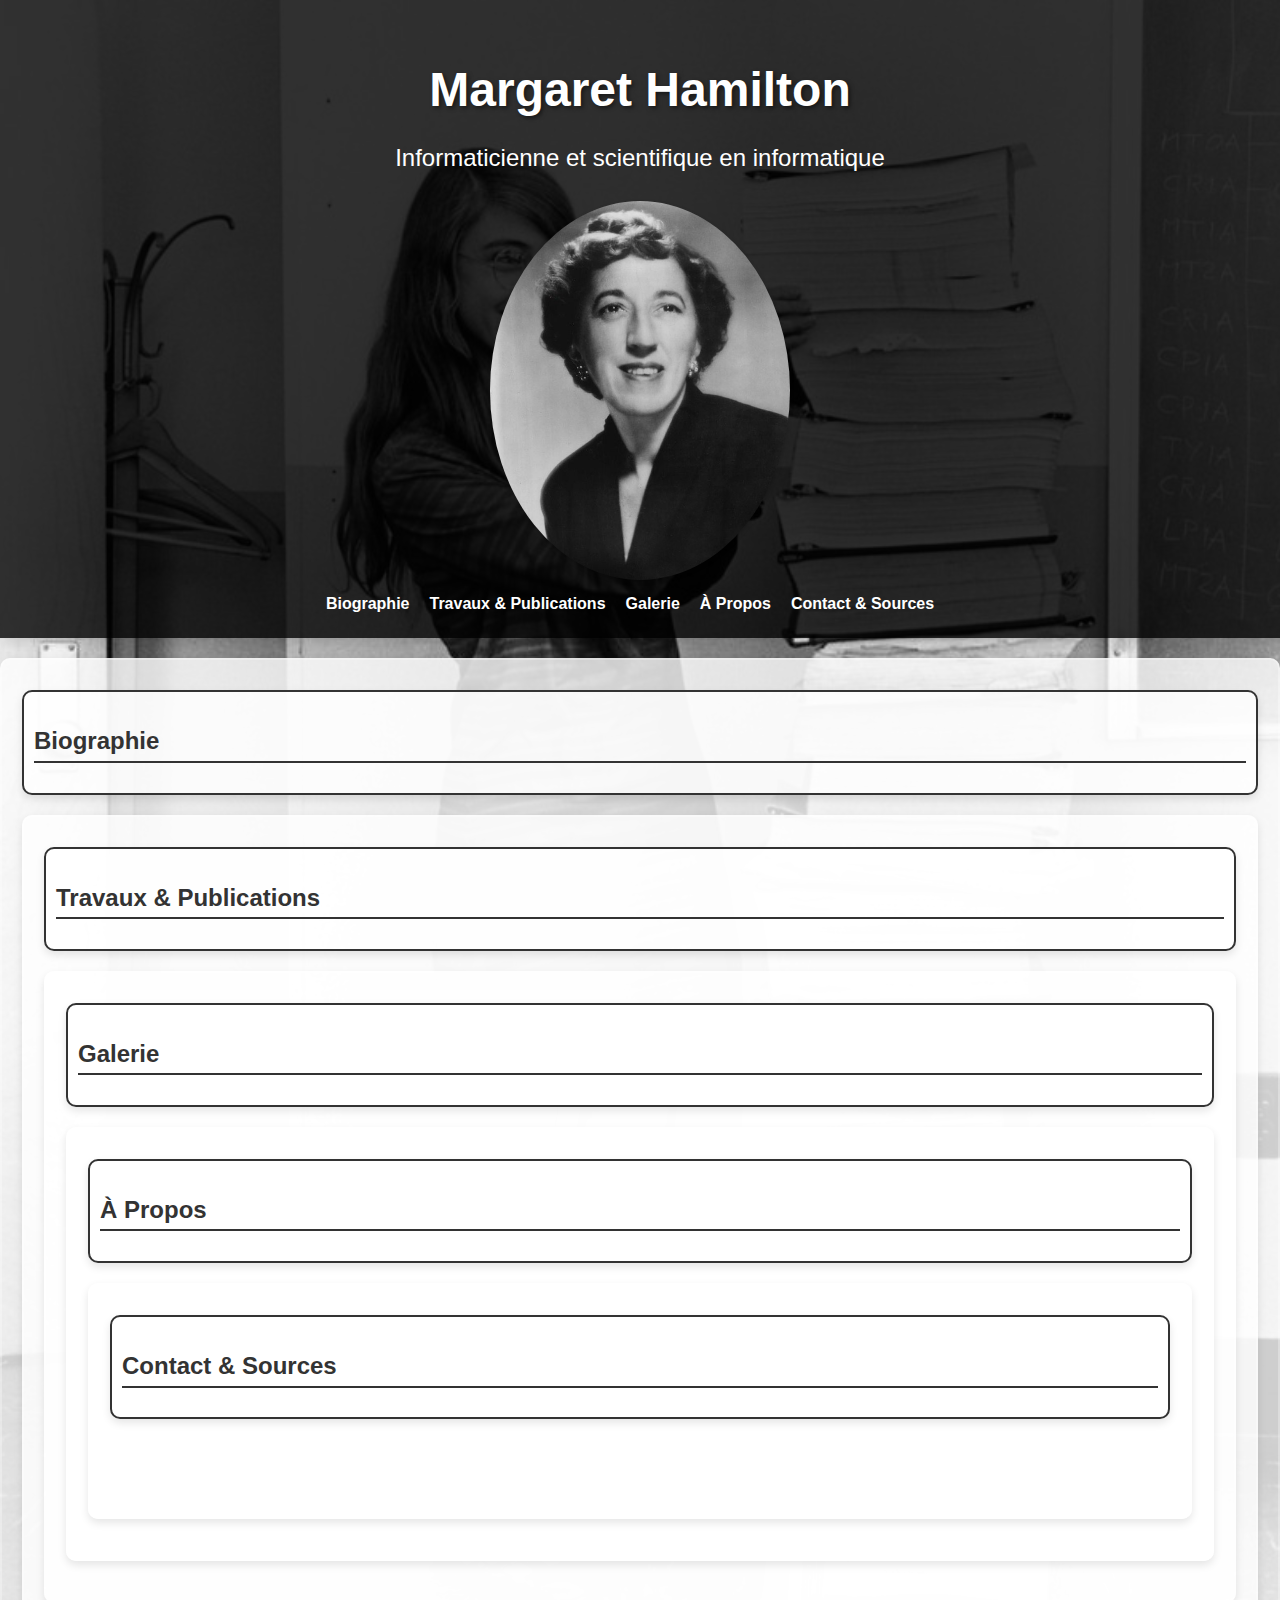
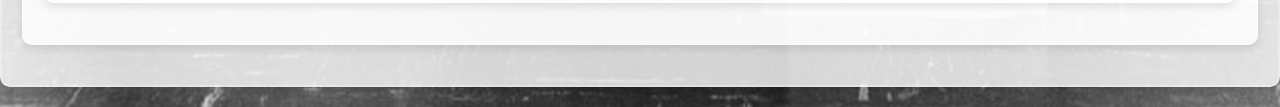
<file: index.html>
<!DOCTYPE html>
<html lang="fr">
<head>
    <meta charset="UTF-8">
    <meta name="viewport" content="width=device-width, initial-scale=1.0">
    <title>Margaret Hamilton - Page d'accueil</title>
    <link rel="stylesheet" type="text/css" href="styles.css">
    <script defer src="script.js"></script>
</head>
<body>

    <header>
        <h1>Margaret Hamilton</h1>
        <p>Informaticienne et scientifique en informatique</p>

        <a href="Margaret Hamilton.html">
            <img src="img/Margaret_Hamilton_1966.jpg" alt="Margaret Hamilton en 1966">
        </a>
        <nav>
            <ul>
                <li><a href="#biographie">Biographie</a></li>
                <li><a href="#travaux">Travaux & Publications</a></li>
                <li><a href="#galerie">Galerie</a></li>
                <li><a href="#apropos">À Propos</a></li>
                <li><a href="#contact">Contact & Sources</a></li>
            </ul>
        </nav>
    </header>

    <section id="biographie">
        <section class="bouton-section" onclick="toggleContenu('contenu-section')">
        <h2>Biographie</h2>
        <div id="contenu-section" class="contenu-section">
        <p>Le nom de Margaret Hamilton est longtemps resté dans l’inconnu. Même encore aujourd’hui, la plupart des gens ignorent son histoire et ce qu’elle a réellement accompli. Son travail a été crucial pour la réussite de la mission Apollo, et a ouvert la voie à de nombreuses autres avancées dans le domaine de la programmation spatiale. Ce n’est pas moins de 27 ans après son départ de la NASA, qu’elle recevra une distinction de l’agence spatiale pour son immense travail et toutes ses contributions. Aujourd'hui, Margaret Hamilton est reconnue comme l'une des pionnières de la programmation informatique, et continue d'inspirer de nombreuses femmes dans le domaine des sciences et de l’ingénierie informatique.</p>
        <p>Margaret Hamilton est née le 17 août 1936 dans l’Indiana. Très vite, à partir de ses 20 ans Margaret va se trouver une vocation pour les chiffres, et notamment les mathématiques dans lesquels elle va entreprendre une licence à l'université de Michigan.</p>
        <p>Nous sommes en 1960 lorsqu’elle décroche son diplôme, et à 24 ans déjà elle se trouve un poste de programmeur particulièrement bien placé au MIT, l’un des instituts universitaires les plus prestigieux au monde.</p>
        <p>Pour contextualiser, à cette époque et en particulier aux Etats-Unis, il est très rare de retrouver des femmes dans le domaine mathématique et scientifique. Pour Margaret, ce poste au MIT relève d’un accomplissement que peu de femmes sont capables de réaliser.</p>
    </div>
    </section>

    <section id="travaux">
        <section class="bouton-section-travaux" onclick="toggleContenu('contenu-section-travaux')">
        <h2>Travaux & Publications</h2>
        <div id="contenu-section-travaux" class="contenu-section-travaux">
        <p>De par son talent et ses compétences démontrés à plusieurs reprises, c’est elle qui va être désignée pour développer les logiciels du programme spatial Apollo, un projet extrêmement ambitieux. Autant dire que Margaret a une grosse charge de travail sur les épaules, heureusement elle est bien entourée.</p>
        <p>Grâce à un travail en équipe dirigé par Margaret, le projet Apollo 11 va pouvoir bénéficier, en plus de nombreux logiciels uniques développés exprès pour le projet, d’un système de priorisation des tâches, une addition qui va s’avérer cruciale pour permettre aux astronautes d'atterrir sur la lune. La suite, nous la connaissons tous, c’est le 21 juillet 1969 que Neil Armstrong pose le premier pas sur la lune, un exploit qui n’aurait pas été possible sans le travail de Margaret Hamilton.</p>
        <p>Il est important de souligner qu’à l’époque, le terme d’ingénierie informatique n'existait tout simplement pas, et c’est Margaret Hamilton elle-même qui a jugé bon de distinguer le travail qu’elle et son équipe faisaient, qui était tout aussi important et représentait autant que d’autres travaux effectués sur le projet Apollo.</p>

        <iframe width="560" height="315" src="https://www.youtube.com/embed/uGqIjYzmAXc?si=E4lAr_BpbHZ7kyEu" title="YouTube video player" frameborder="0" allow="accelerometer; autoplay; clipboard-write; encrypted-media; gyroscope; picture-in-picture; web-share" allowfullscreen></iframe> <p><em>Margaret Hamilton et l'ingénierie informatique</em></p>
    </div>

    </section>

    <section id="galerie">
        <section class="bouton-section-galerie" onclick="toggleContenu('contenu-section-galerie')">
        <h2>Galerie</h2>
        <div id="contenu-section-galerie" class="contenu-section-galerie">
        <div class="gallery-item">
            <img src="img/margaret_hamilton_restoration.jpg" alt="Margaret Hamilton et son programme sur papier">
            <p>Margaret Hamilton et son programme sur papier</p>
        </div>

        <div class="gallery-item">
            <img src="img/margaret_hamilton_apollo.jpg" alt="Margaret Hamilton avec des piles de code imprimé">
            <p>Margaret Hamilton pendant la mission Apollo</p>
        </div>
        </div>
    </section>

    <section id="apropos">
        <section class="bouton-section-apropos" onclick="toggleContenu('contenu-section-apropos')">
        <h2>À Propos</h2>
        <div id="contenu-section-apropos" class="contenu-section-apropos">
        <p>Ce site a été créé pour rendre hommage à Margaret Hamilton et mettre en lumière ses contributions exceptionnelles dans le domaine de l'informatique. Le design sobre et élégant vise à refléter la rigueur et l'innovation qui caractérisent son travail.</p>
   </div>
    </section>

    <section id="contact">
        <section class="bouton-section-sources" onclick="toggleContenu('contenu-section-sources')">
        <h2>Contact & Sources</h2>
        <div id="contenu-section-sources" class="contenu-section-sources">
        <p>Sources :
            <a href="https://fr.vikidia.org/wiki/Margaret_Hamilton_(scientifique)" target="_blank">Vikidia</a>
            <a href="https://dailygeekshow.com/margaret-hamilton-nasa-apollo-logiciel-invention/" target="_blank">Daily Geek Show</a>
            <a href="https://www.pariszigzag.fr/paris-au-quotidien/margaret-hamilton-la-femme-a-lorigine-des-premiers-pas-de-lhomme-sur-la-lune" target="_blank">Paris Zigzag</a>
     Contact : <a href="mailto:jeanbaptistelf@gmail.com">jeanbaptistelf@gmail.com</a></p>
        </p>
  </div>
    </section>

    <footer>
        <p> 2023 Margaret Hamilton | Site créé par Jean-Baptiste Laporte-Fray</p>
    </footer>

</body>
</html>
</file>
<file: styles.css>
body {
    font-family: 'Segoe UI', Tahoma, Geneva, Verdana, sans-serif;
    margin: 0;
    padding: 0;
    box-sizing: border-box;
    background-color: #fff; /* Fond blanc pour une apparence plus légère */
    color: #333;
    line-height: 1.6;
    background-image: url('img/margaret_hamilton_restoration.jpg'); /* Chemin vers votre image */
    background-size: cover; /* Pour couvrir tout l'arrière-plan */
    background-position: center; /* Centrer l'image */
    background-repeat: no-repeat; /* Ne pas répéter l'image */
}

header {
   background-color: rgba(0, 0, 0, 0.8);
    color: #fff;
    padding: 20px;
    text-align: center;
    box-shadow: 0 4px 10px rgba(0, 0, 0, 0.1);
    display: flex;
    flex-direction: column; /* Aligner les enfants verticalement */
    align-items: center; /* Centrer verticalement les éléments enfants */
    justify-content: center; /* Espace équilibré entre les éléments enfants */
}

header h1 {
    font-size: 3em; /* Augmenter la taille du titre */
    color: #fff; /* Texte en blanc */
    text-shadow: 2px 2px 4px rgba(0, 0, 0, 0.5); /* Ajouter une ombre au texte */
    margin-bottom: 5px; /* Ajuster la marge entre le titre et le paragraphe */
}

header h1:hover {
    transform: scale(1.1); /* Zoom au survol */
}

header p:hover {
    transform: scale(1.1); /* Zoom au survol */
}

header img {
    max-width: 300px;
    height: auto;
    border-radius: 50%; /* Ajouter une bordure arrondie */
    box-shadow: 0 2px 4px rgba(0, 0, 0, 0.2); /* Ajouter une ombre légère */
    transition: transform 0.3s ease;
}

header img:hover {
    transform: scale(1.1); /* Zoom au survol */
}

header p {
    font-size: 1.5em;
    margin-top: 5px; /* Ajuster la marge entre le titre et le paragraphe */
    color: #fff;
}

nav {
    font-size: larger;
}

nav ul {
    list-style-type: none;
    margin: 0;
    padding: 0;
    display: flex;
    align-items: center; /* Aligner les éléments enfants verticalement */
    justify-content: center;
}

nav li {
    margin-right: 20px;
}

nav a {
    text-decoration: none;
    color: #fff;
    font-weight: bold;
    font-size: 16px;
    transition: color 0.3s ease;
}

nav a:hover {
    color: #ffcc00; /* Jaune */
}

section {
    
    padding: 20px; /* Réduire le padding pour moins d'espace intérieur */
    margin: 20px 0; /* Réduire la marge pour moins d'espace entre les sections */
    border: 2px solid rgba(255, 255, 255, 0.3);
    border-radius: 10px;
    background-color: rgba(255, 255, 255, 0.8);
    box-shadow: 0 4px 8px rgba(0, 0, 0, 0.1);
    
    
}

#galerie img {
    max-width: 30%;
    height: auto;
    box-shadow: 0 4px 8px rgba(0, 0, 0, 0.2);
    transition: transform 0.3s ease;
    border-radius: 10px;
    margin: 0 10px; /* Marge horizontale entre les images */
}

h2 {
    font-size: 1.5em; /* Réduire la taille de la police pour les titres de section */
    color: #333;
    border-bottom: 2px solid #333;
}

p {
    font-size: 1em; /* Réduire la taille de la police pour le texte dans les sections */
    color: #555;
}

footer p {
    color: #fff;
    text-align: center;
    padding: 10px;
    position: relative; /* Position relative pour éviter le chevauchement */
}

#travaux iframe {
    display: flex;
    flex-direction: column;
    align-items: center;
    text-align: center;
    justify-content: center;
    
    width: 100%;
    max-width: 640px;
    height: 360px; 
    border-radius: 10px;
    margin-top: 10px;

}

.bouton-section {
    cursor: pointer;
    transition: background-color 0.3s ease;
    border: 2px solid #333;
    border-radius: 10px;
    margin: 10px 0;
    padding: 10px;
}

.bouton-section:hover {
    background-color: #eee;
}

.contenu-section {
    max-height: 0;
    overflow: hidden;
    transition: max-height 0.5s ease;
}

.contenu-section.active {
    max-height: 1000px;
}

.bouton-section-travaux {
    cursor: pointer;
    transition: background-color 0.3s ease;
    border: 2px solid #333;
    border-radius: 10px;
    margin: 10px 0;
    padding: 10px;
}

.bouton-section-travaux:hover {
    background-color: #eee;
}

.contenu-section-travaux {
    max-height: 0;
    overflow: hidden;
    transition: max-height 0.5s ease;
}

.contenu-section-travaux.active {
    max-height: 1000px; 
}

.bouton-section-galerie {
    cursor: pointer;
    transition: background-color 0.3s ease;
    border: 2px solid #333;
    border-radius: 10px;
    margin: 10px 0;
    padding: 10px;
}

.bouton-section-galerie:hover {
    background-color: #eee;
}

.contenu-section-galerie {
    max-height: 0;
    overflow: hidden;
    transition: max-height 0.5s ease;
}

.contenu-section-galerie.active {
    max-height: 1000px;
}

.bouton-section-apropos {
    cursor: pointer;
    transition: background-color 0.3s ease;
    border: 2px solid #333;
    border-radius: 10px;
    margin: 10px 0;
    padding: 10px;
}

.bouton-section-apropos:hover {
    background-color: #eee;
}

.contenu-section-apropos {
    max-height: 0;
    overflow: hidden;
    transition: max-height 0.5s ease;
}

.contenu-section-apropos.active {
    max-height: 1000px;
}

.bouton-section-sources {
    cursor: pointer;
    transition: background-color 0.3s ease;
    border: 2px solid #333;
    border-radius: 10px;
    margin: 10px 0;
    padding: 10px;
}

.bouton-section-sources:hover {
    background-color: #eee;
}

.contenu-section-sources {
    max-height: 0;
    overflow: hidden;
    transition: max-height 0.5s ease;
}

.contenu-section-sources.active {
    max-height: 1000px;
}
</file>
